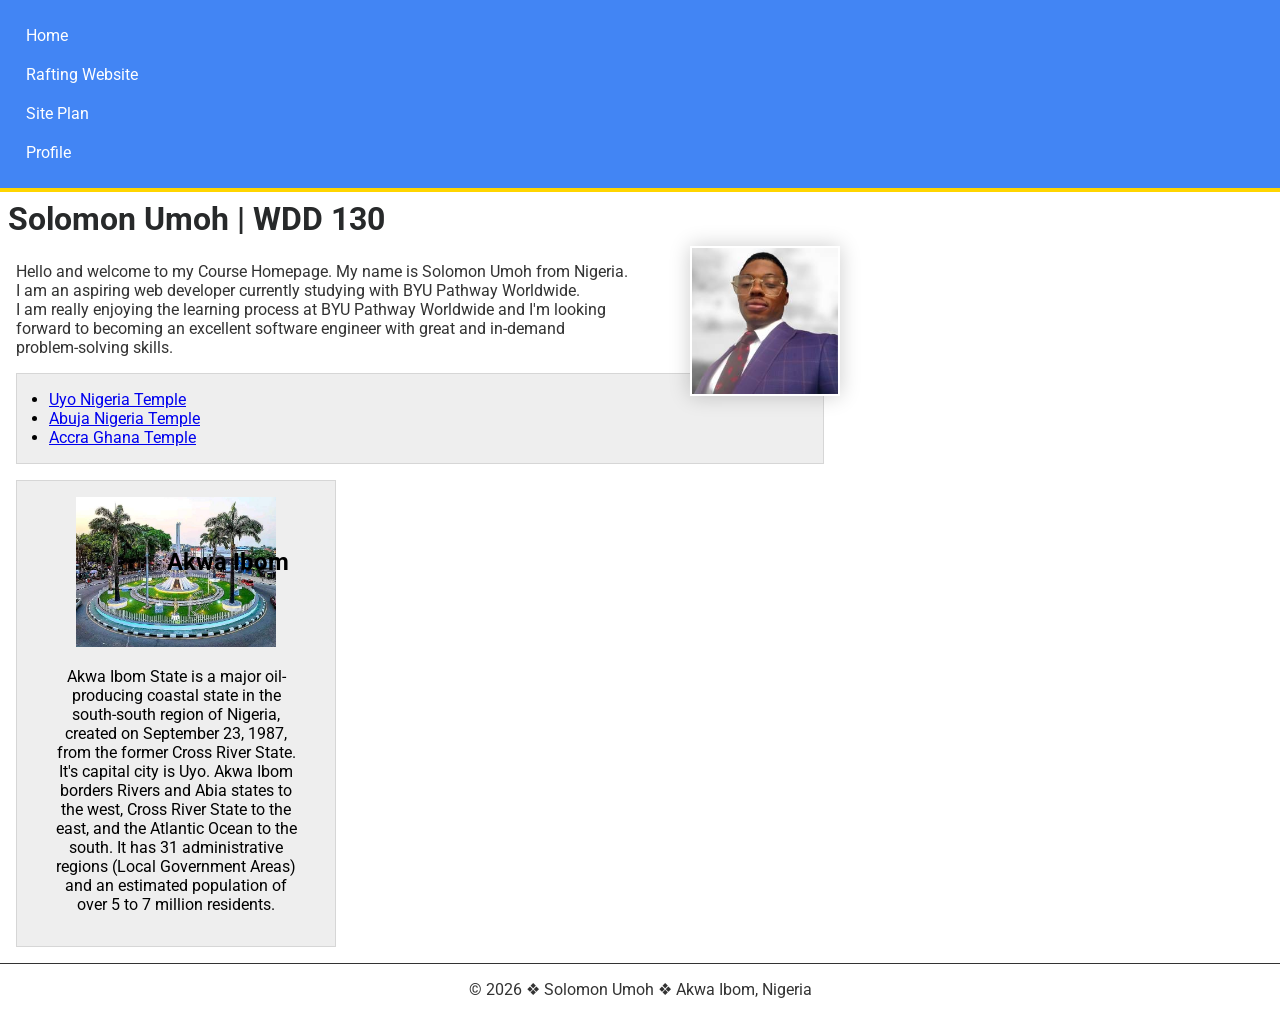
<file: index.html>
<!-- 23 September 2026 -->
<!DOCTYPE html>
<html lang="en-US">

<head>
    <meta charset="UTF-8">
    <meta name="viewport" content="width=device-width, initial-scale=1.0">
    <title>Solomon Umoh | WDD 130</title>
    <meta name="description"
      content="Homepage for Solomon Umoh's WDD 130 course. Learn about Solomon's background, interests, and his journey in Software development.">
    <meta name="author" content="Solomon Umoh">

    <link rel="stylesheet" href="styles/styles.css">

    <link rel="preconnect" href="https://fonts.googleapis.com">
    <link rel="preconnect" href="https://fonts.gstatic.com" crossorigin>
    <link
      href="https://fonts.googleapis.com/css2?family=Roboto:ital,wght@0,100..900;1,100..900&display=swap"
      rel="stylesheet">
</head>

<body>
    <header>
        <nav>
            <a href="#">Home</a>
            <a href="wwr/">Rafting Website</a>
            <a href="#">Site Plan</a>
            <a href="https://github.com/savvysolomon">Profile</a>

        </nav>
    </header>

    <main>
        <h1>Solomon Umoh | WDD 130</h1>
        <img src="images/profile.jpg" alt="Solomon Umoh's profile picture.">
        <p>Hello and welcome to my Course Homepage. My name is Solomon Umoh from Nigeria. <br>I
            am an aspiring web developer currently studying with BYU Pathway Worldwide. <br>
            I am really enjoying the learning process at BYU Pathway Worldwide and I'm looking<br>
            forward to becoming an excellent software engineer with great and in-demand<br>
            problem-solving skills. </p>

        <ul class="box indent">
            <li><a href="https://www.churchofjesuschrist.org/temples/details/uyo-nigeria-temple?lang=eng"
                  target="_blank">Uyo Nigeria Temple</a></li>
            <li><a href="https://www.churchofjesuschrist.org/temples/details/abuja-nigeria-temple?lang=eng"
                  target="_blank">Abuja Nigeria Temple</a></li>
            <li><a href="https://www.churchofjesuschrist.org/temples/details/accra-ghana-temple?lang=eng"
                  target="_blank">Accra Ghana Temple</a></li>

        </ul>


    </main>

    <aside class="box">
        <h2>Akwa Ibom</h2>
        <picture>
            <img src="images/akwa-ibom.jpg" alt="Akwa Ibom State">
        </picture>
        <p>Akwa Ibom State is a major oil-producing coastal state in the south-south region of
            Nigeria,
            created on September 23, 1987, from the former Cross River State. It's capital city is
            Uyo.
            Akwa Ibom borders Rivers and Abia states to the west, Cross River State to the east,
            and the Atlantic Ocean to the south. It has 31 administrative regions (Local Government
            Areas)
            and an estimated population of over 5 to 7 million residents.</p>

    </aside>
    <footer>
        <p>&copy; 2026 &#10070; Solomon Umoh &#10070; Akwa Ibom, Nigeria</p>
    </footer>


</body>

</html>
</file>
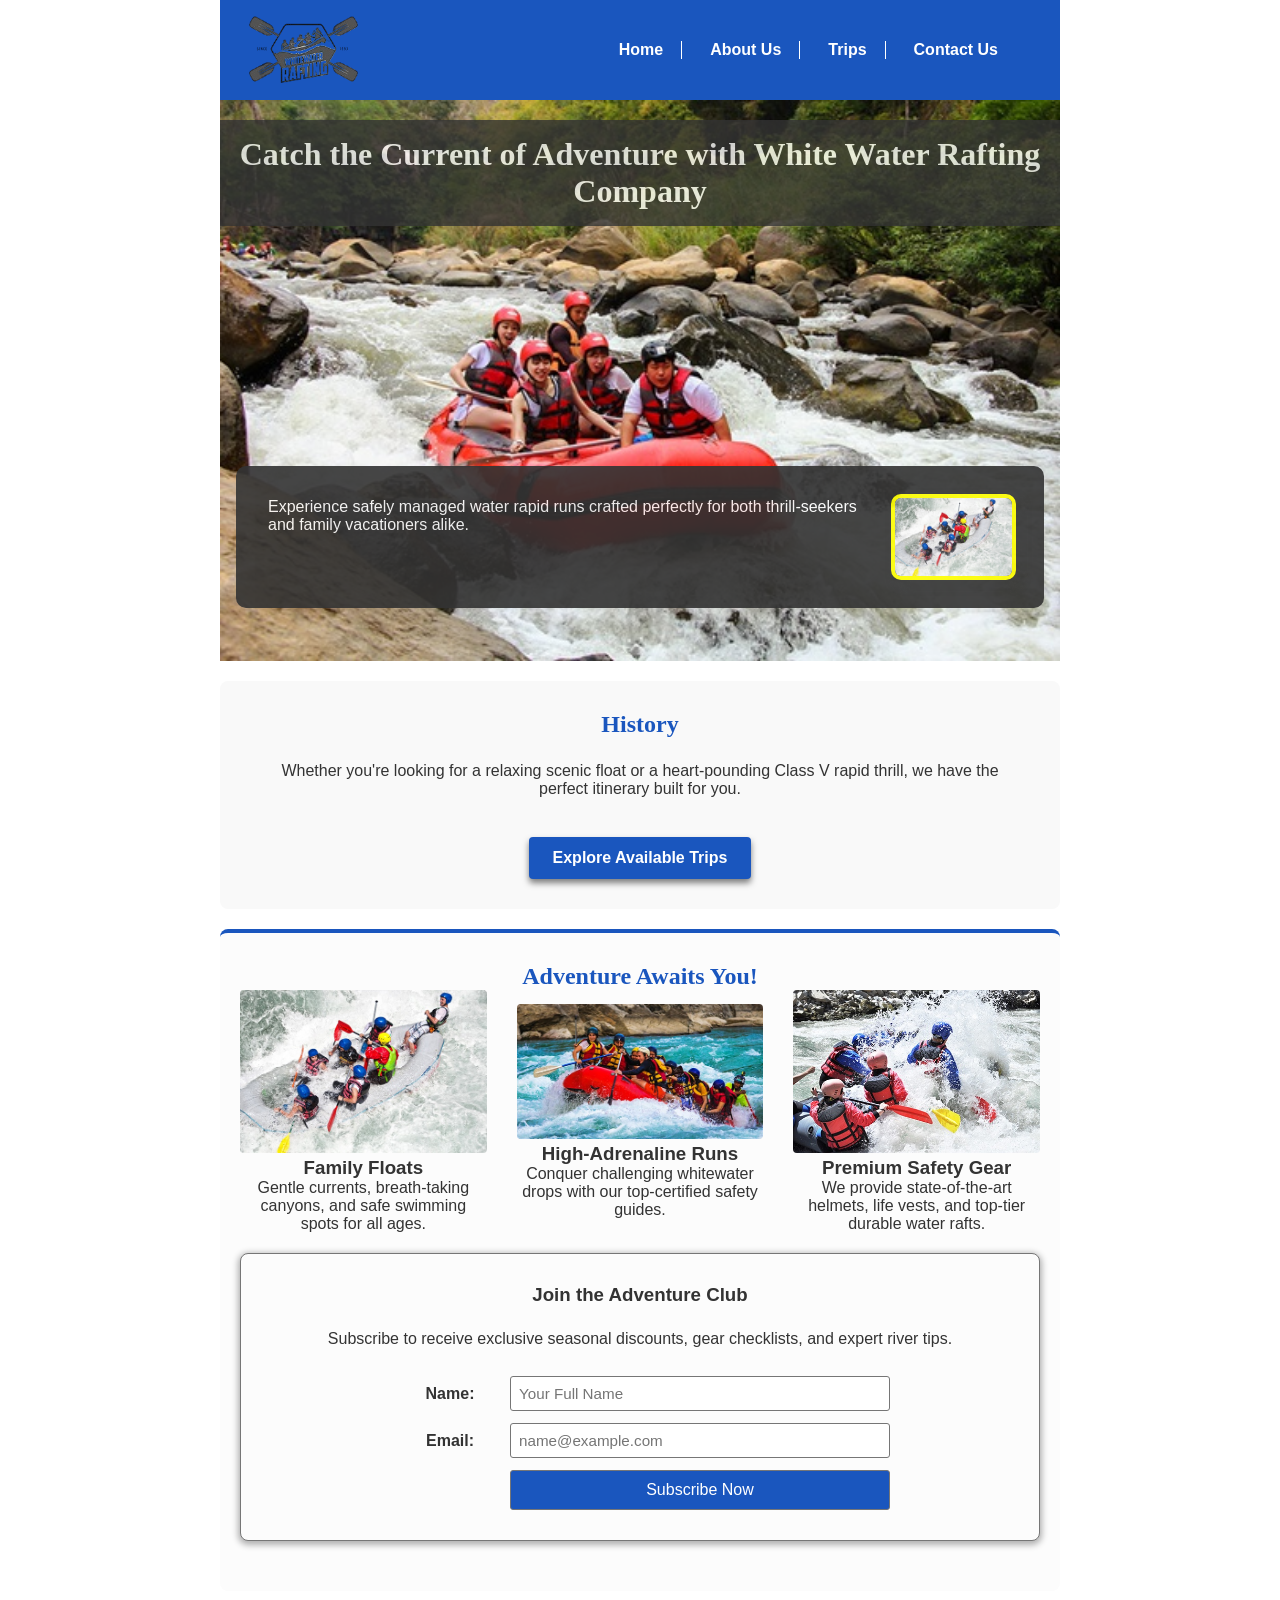
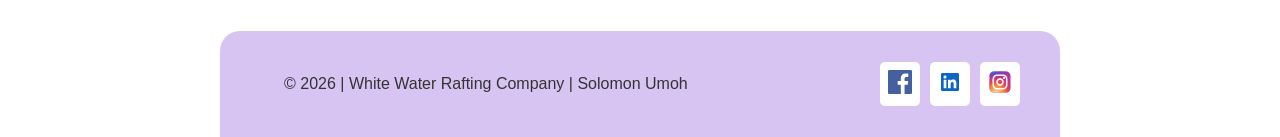
<file: wwr/index.html>
<!DOCTYPE html>
<html lang="en">
<head>
    <meta charset="UTF-8">
    <meta name="viewport" content="width=device-width, initial-scale=1.0">
    <meta name="description" content="Welcome to White Water Rafting Company! Explore our home page for thrill-seeking river adventures, guided trips, and family vacation packages.">
    <meta name="author" content="Solomon Umoh">
    <link rel="stylesheet" href="styles/rafting.css">
    <title>Home and About Us | White Water Rafting Company</title>
</head>

<body>
    <header>
        <div class="logo">
            <img src="images/z-wwr-crossedoars.png" alt="White Water Rafting Logo" title="White Water Rafting Logo">
        </div>
        <nav>
            <ul>
                <li><a href="index.html">Home</a></li>
                <li><a href="about.html">About Us</a></li>
                <li><a href="trips.html">Trips</a></li>
                <li><a href="contact.html">Contact Us</a></li>
            </ul>
        </nav>
    </header>

    <main>
        <!-- Hero Banner -->
        <div class="hero">
            <img src="images/rafting36_1024.jpg" alt="White water rafting crew paddling down roaring rapids">
            <h1>Catch the Current of Adventure with White Water Rafting Company</h1>
            
            <article>
                <img src="images/rafting42_600.jpg" alt="Smiling clients enjoying a trip run">
                <p>Experience safely managed water rapid runs crafted perfectly for both thrill-seekers and family vacationers alike.</p>
            </article>
        </div>

        <!-- History Section -->
        <section class="home-cta">
            <h2>History</h2>
            <p>Whether you're looking for a relaxing scenic float or a heart-pounding Class V rapid thrill, we have the perfect itinerary built for you.</p>
            <a href="trips.html" class="cta-button">Explore Available Trips</a>
        </section>

        <!-- Adventure Awaits You Section -->
        <section class="offerings-container">
            <h2>Adventure Awaits You!</h2>
            
            <!-- Site Purpose / Offerings -->
            <div class="history-grid"> 
                <div class="offering-card">
                    <img src="images/rafting42_600.jpg" alt="Smiling family on a calm river raft">
                    <h3>Family Floats</h3>
                    <p>Gentle currents, breath-taking canyons, and safe swimming spots for all ages.</p>
                </div>
                <div class="offering-card">
                    <img src="images/rafting18_600.jpg" alt="High action rapid splashing">
                    <h3>High-Adrenaline Runs</h3>
                    <p>Conquer challenging whitewater drops with our top-certified safety guides.</p>
                </div>
                <div class="offering-card">
                    <img src="images/rafting47_600.jpg" alt="Rafting gear neatly arranged">
                    <h3>Premium Safety Gear</h3>
                    <p>We provide state-of-the-art helmets, life vests, and top-tier durable water rafts.</p>
                </div>
            </div>

            <!-- Newsletter Sign-Up Form -->
            <div class="newsletter-section">
                <h3>Join the Adventure Club</h3>
                <p>Subscribe to receive exclusive seasonal discounts, gear checklists, and expert river tips.</p>
                <form action="#" method="post" class="contact-form">
                    <div class="form-row">
                        <label for="news-name">Name:</label>
                        <input type="text" id="news-name" name="newsName" required placeholder="Your Full Name">
                    </div>
                    <div class="form-row">
                        <label for="news-email">Email:</label>
                        <input type="email" id="news-email" name="newsEmail" required placeholder="name@example.com">
                    </div>
                    <button type="submit" class="submit-btn">Subscribe Now</button>
                </form>
            </div>
        </section>
    </main>

    <footer>
        <p>&copy; 2026 | White Water Rafting Company | Solomon Umoh</p>

        <nav class="socialmedia">
            <a href="https://facebook.com"><img src="images/facebook.svg" alt="Facebook Icon"></a>
            <a href="https://linkedin.com"><img src="images/linkedin.svg" alt="LinkedIn Icon"></a>
            <a href="https://instagram.com"><img src="images/instagram.svg" alt="Instagram Icon"></a>
        </nav>
    </footer>
</body>
</html>
</file>
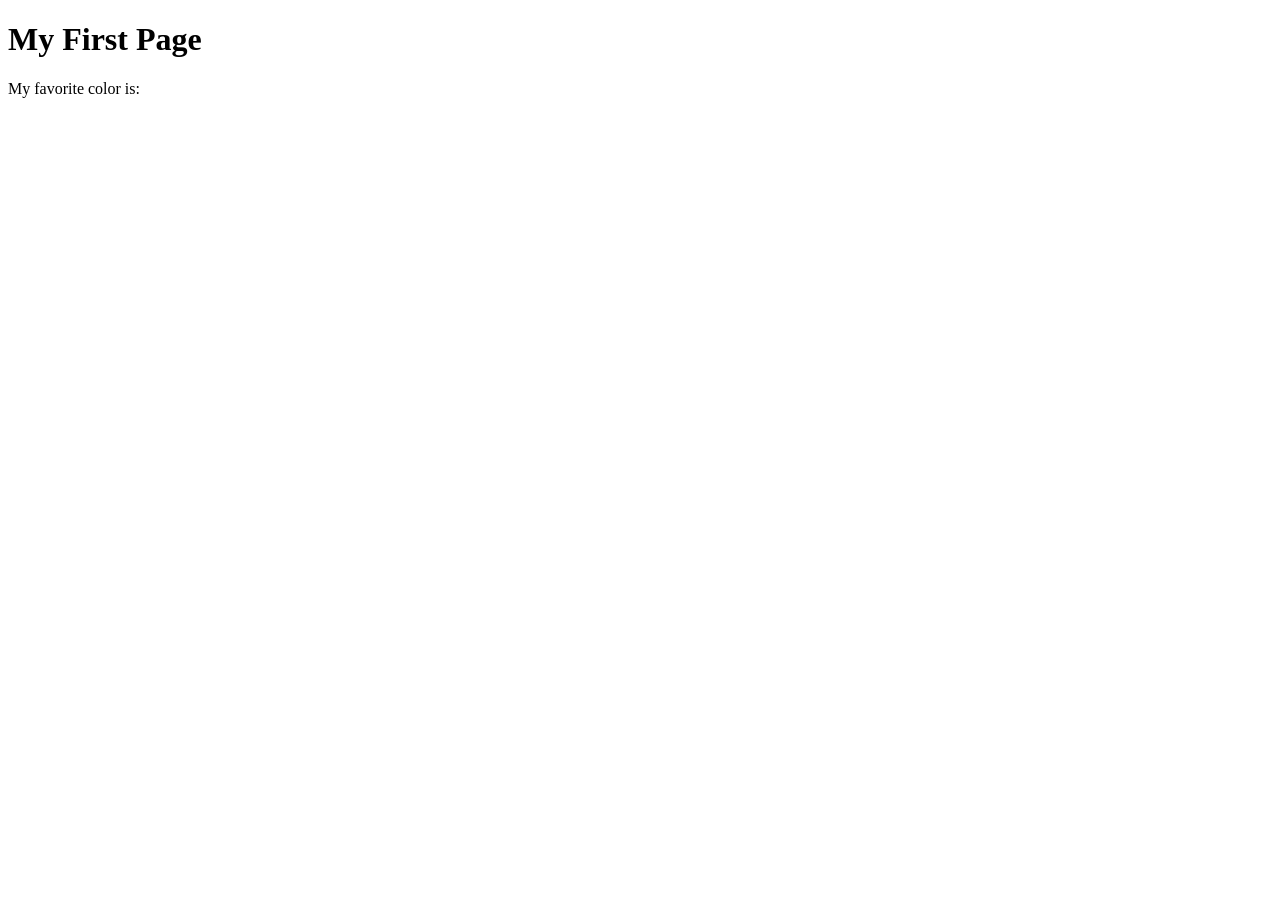
<file: week01/first-page.html>
<!DOCTYPE html>
<html lang="en">
<head>
    <meta charset="UTF-8">
    <meta name="viewport" content="width=device-width, initial-scale=1.0">
    <title>My First Page</title>
</head>
<body>
    <h1>My First Page</h1>
    <p>My favorite color is: </p>
</body>
</html>
</file>
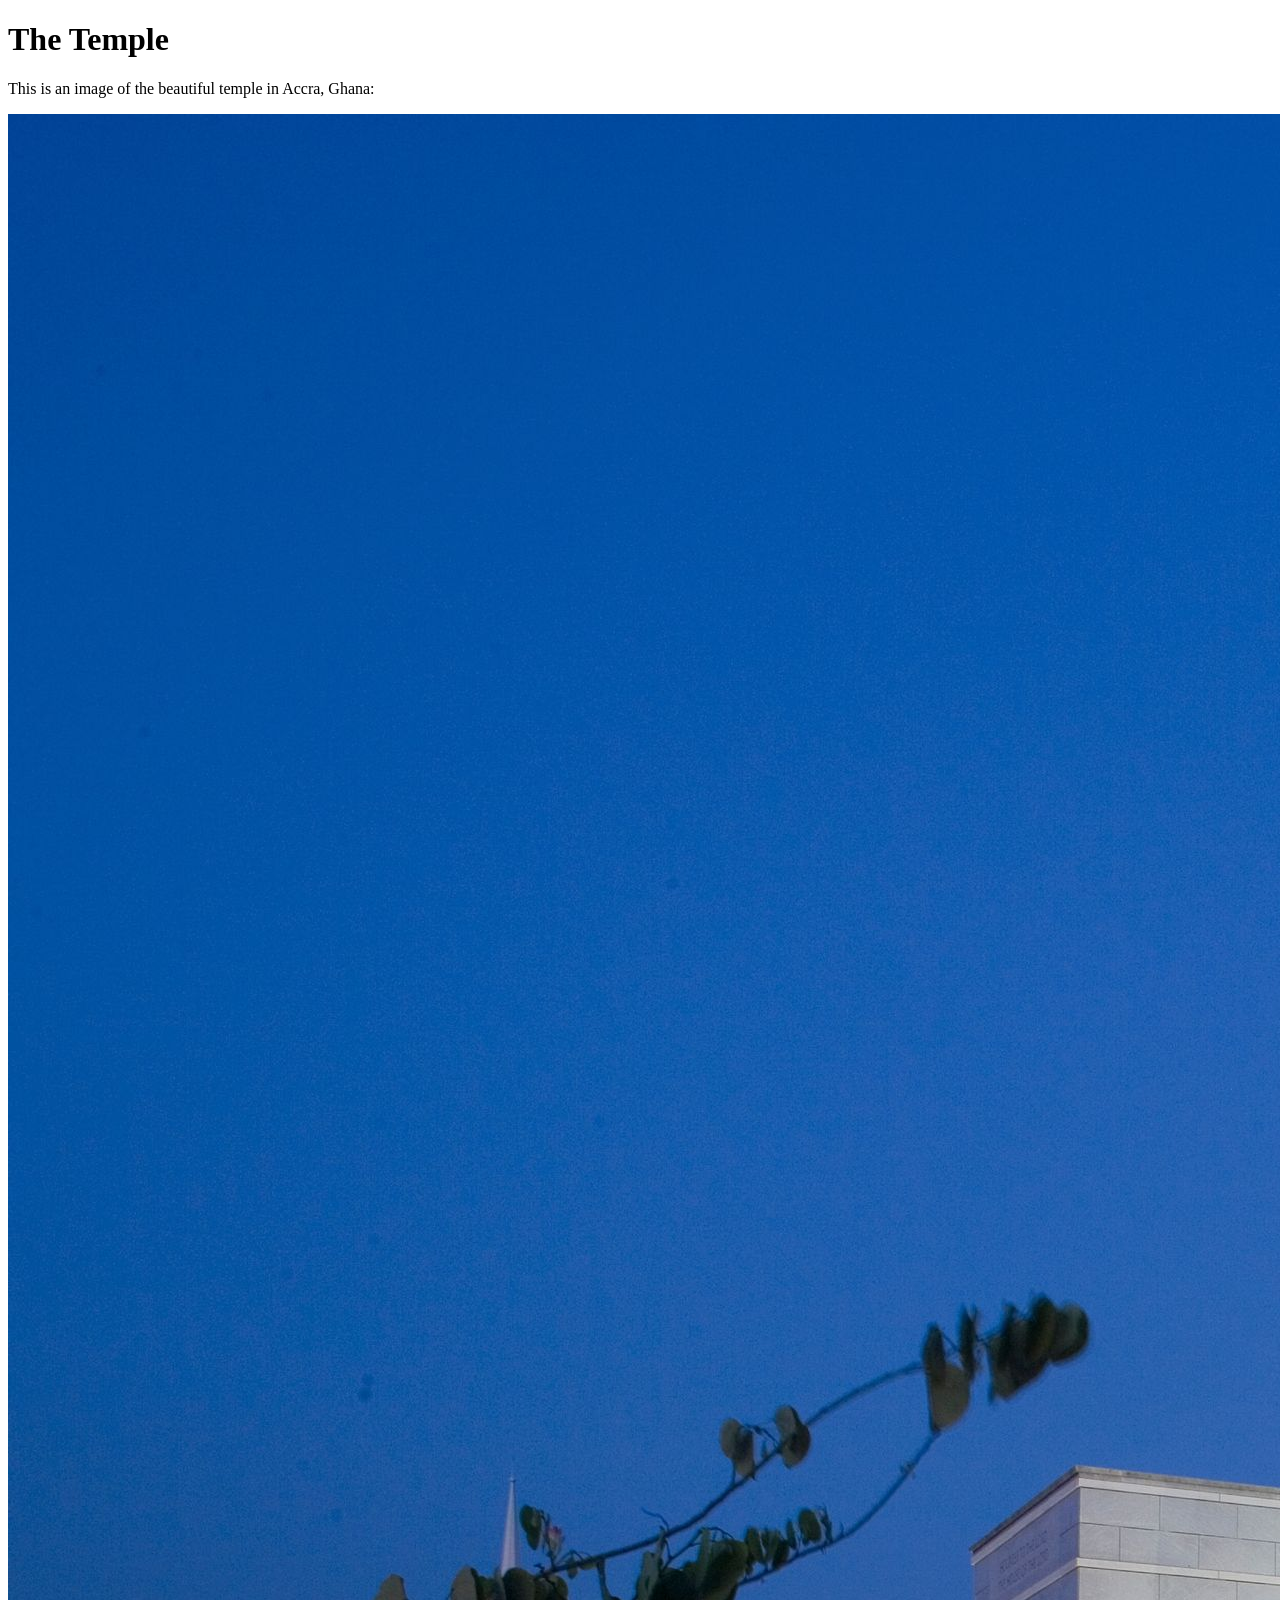
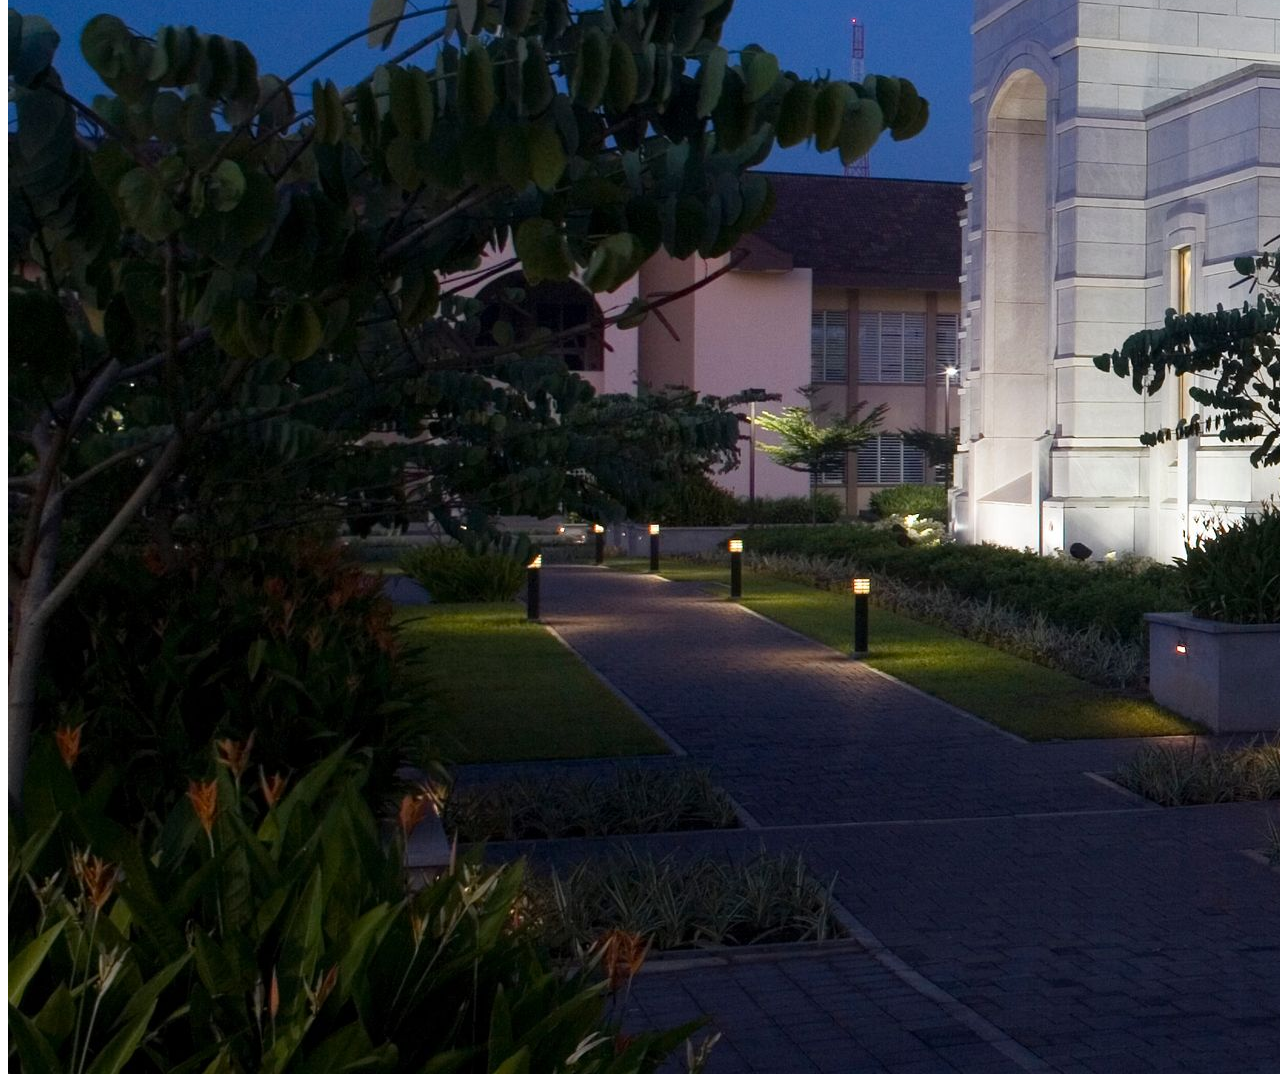
<file: week01/images.html>
<!DOCTYPE html>
<html lang="en">
<head>
    <meta charset="UTF-8">
    <meta name="viewport" content="width=device-width, initial-scale=1.0">
    <title>Temple Image</title>
</head>
<body>
    <h1>The Temple</h1>
    <p>This is an image of the beautiful temple in Accra, Ghana:</p>
    <img src="images/temple-large.jpeg" alt="The Accra Ghana Temple">
    
</body>
</html>
</file>
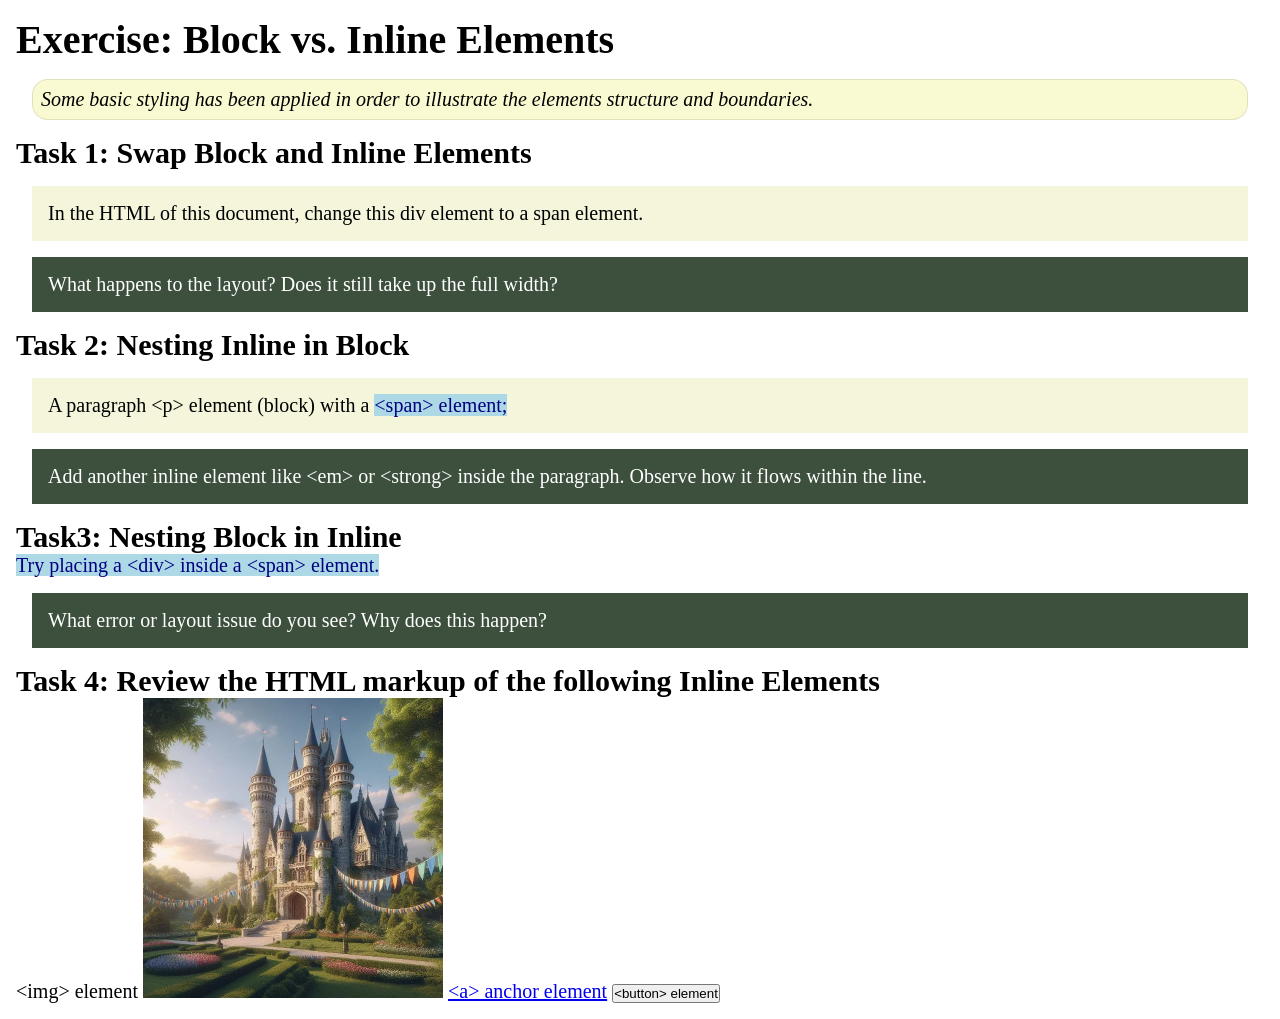
<file: week02/block-vs-inline.html>
<!DOCTYPE html>
<html lang="en">

<head>
    <meta charset="UTF-8">
    <meta name="viewport" content="width=device-width, initial-scale=1.0">
    <title>Exercise: Block vs. Inline Elements</title>
    <link rel="stylesheet" href="styles/block-vs-inline.css">
</head>

<body>
    <main>
        <h1>Exercise: Block vs. Inline Elements</h1>
        <p class="note">Some basic styling has been applied in order to illustrate the elements structure and
            boundaries.</p>

        <h2>Task 1: Swap Block and Inline Elements</h2>
        <div>In the HTML of this document, change this div element to a span element.</div>

        <p class="question">What happens to the layout? Does it still take up the full width?</p>

        <h2>Task 2: Nesting Inline in Block</h2>
        <p>A paragraph &lt;p&gt; element (block) with a <span>&lt;span&gt; element;</span></p>
        <p class="question">Add another inline element like &lt;em&gt; or &lt;strong&gt; inside the paragraph. Observe
            how it flows within the line.</p>

        <h2>Task3: Nesting Block in Inline</h2>
        <span>Try placing a &lt;div&gt; inside a &lt;span&gt; element.</span>
            <p class="question">What error or layout issue do you see? Why does this happen?</p>


            <h2>Task 4: Review the HTML markup of the following Inline Elements</h2>
        &lt;img&gt; element
        <img src="images/castle.webp" alt="placeholder image (images are inline)" width="300" height="300">
        <a href="https://churchofjesuschrist.org">&lt;a&gt; anchor element</a>
        <button type="button">&lt;button&gt; element</button>
    </main>
</body>

</html>
</file>
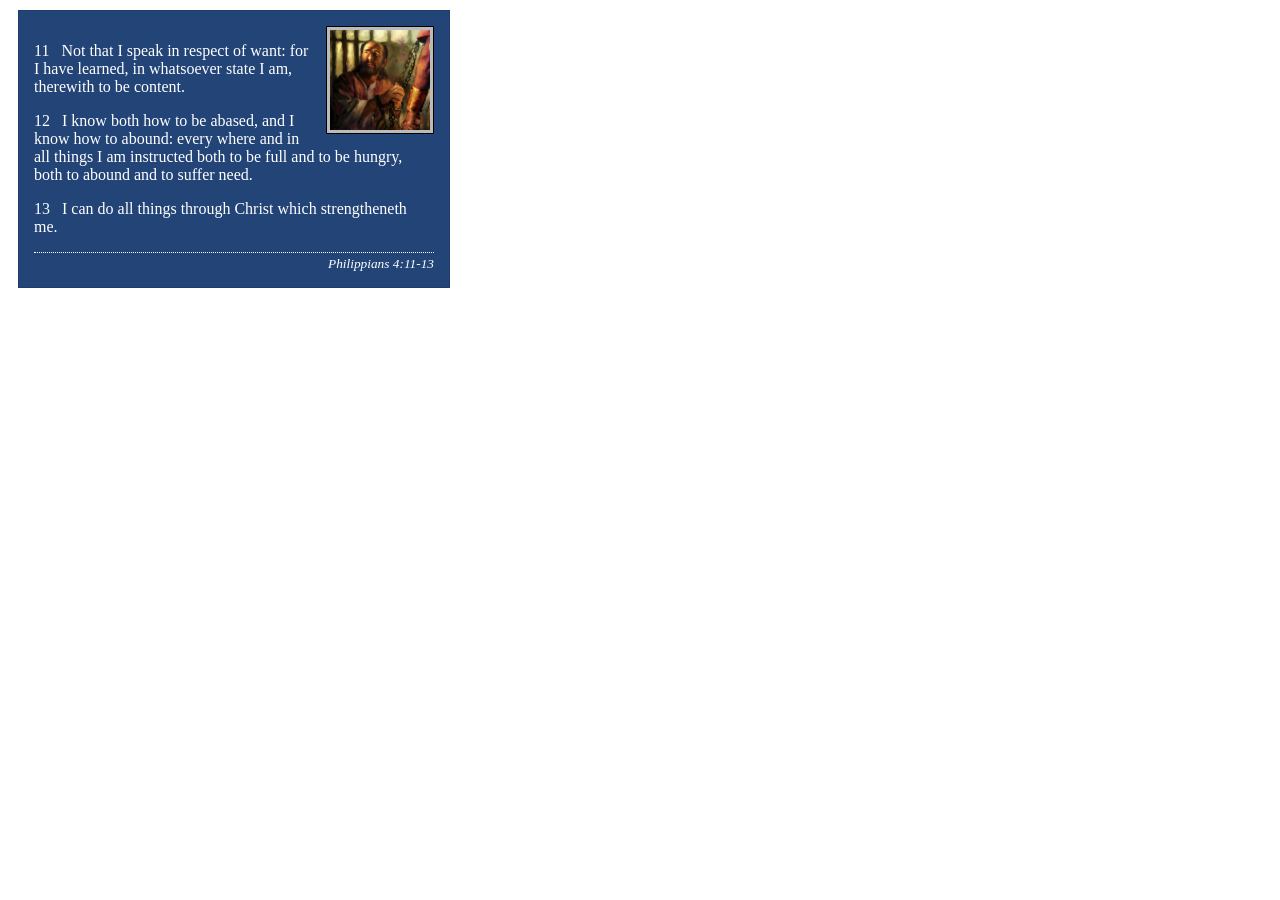
<file: week02/box-model-solution.html>
<!DOCTYPE html>
<html lang="en">
<head>
    <meta charset="UTF-8">
    <meta name="viewport" content="width=device-width, initial-scale=1.0">
    <title>Box Model Activity</title>
    <link rel="stylesheet" href="styles/box-model-solution.css">
</head>
<body>
    <main>
        <div class="callout">
            <img src="images/apostle-paul-imprisoned.webp" alt="Paul the Apostle - Imprisoned in Rome" width="200" height="200">
            <blockquote>
                <p>11 &nbsp; Not that I speak in respect of want: for I have learned, in whatsoever state I am, therewith to be content.</p>
                <p>12 &nbsp; I know both how to be abased, and I know how to abound: every where and in all things I am instructed both to be full and to be hungry, both to abound and to suffer need.</p>
                <p>13 &nbsp; I can do all things through Christ which strengtheneth me.</p>
            </blockquote>
            <cite>Philippians 4:11-13</cite>
        </div>
    </main>
</body>
</html>
</file>
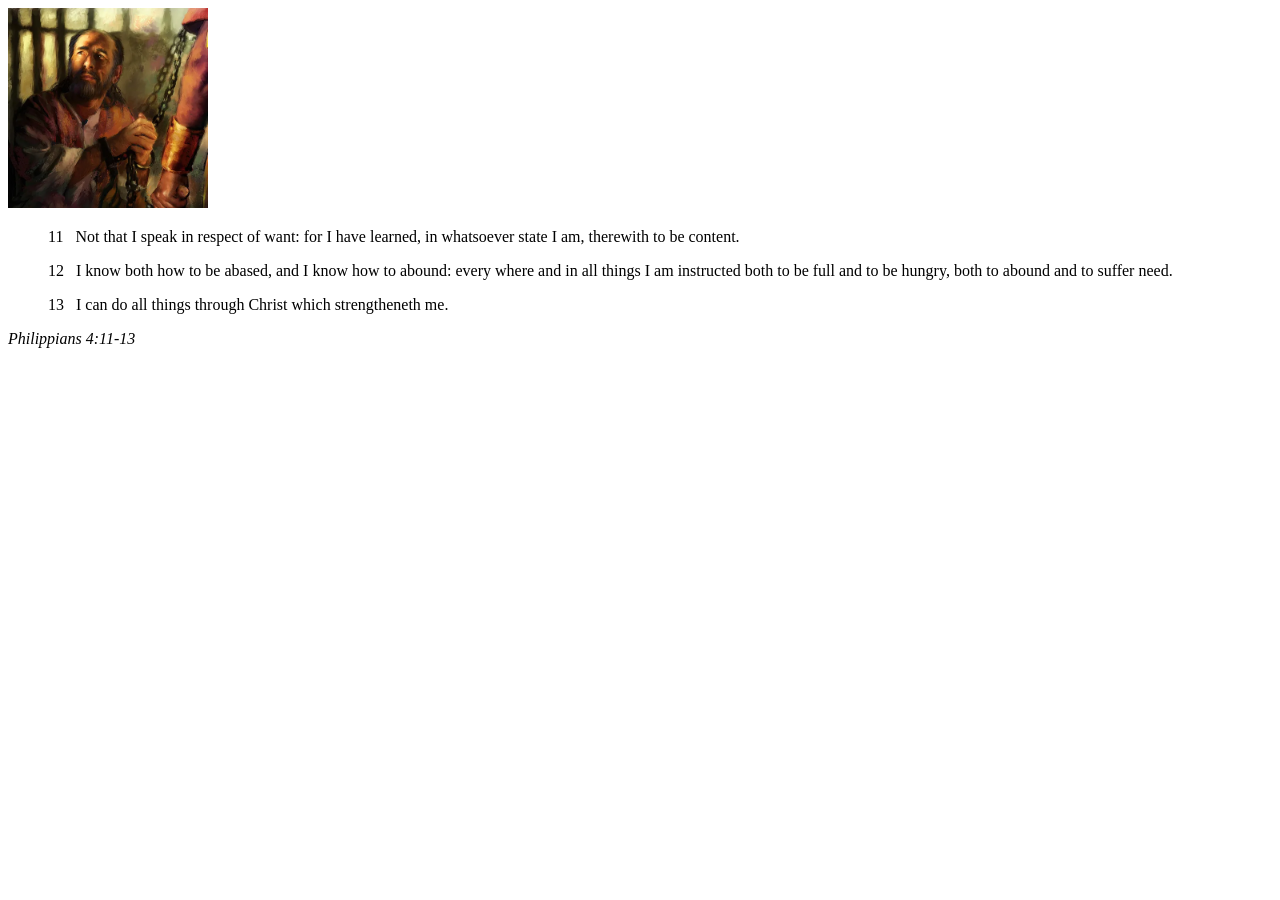
<file: week02/box-model.html>
<!DOCTYPE html>
<html lang="en">
<head>
    <meta charset="UTF-8">
    <meta name="viewport" content="width=device-width, initial-scale=1.0">
    <title>Box Model Activity</title>
</head>
<body>
    <main>
        <div class="callout">
            <img src="images/apostle-paul-imprisoned.webp" alt="Paul the Apostle - Imprisoned in Rome" width="200" height="200">
            <blockquote>
                <p>11 &nbsp; Not that I speak in respect of want: for I have learned, in whatsoever state I am, therewith to be content.</p>
                <p>12 &nbsp; I know both how to be abased, and I know how to abound: every where and in all things I am instructed both to be full and to be hungry, both to abound and to suffer need.</p>
                <p>13 &nbsp; I can do all things through Christ which strengtheneth me.</p>
            </blockquote>
            <cite>Philippians 4:11-13</cite>
        </div>
    </main>
</body>
</html>
</file>
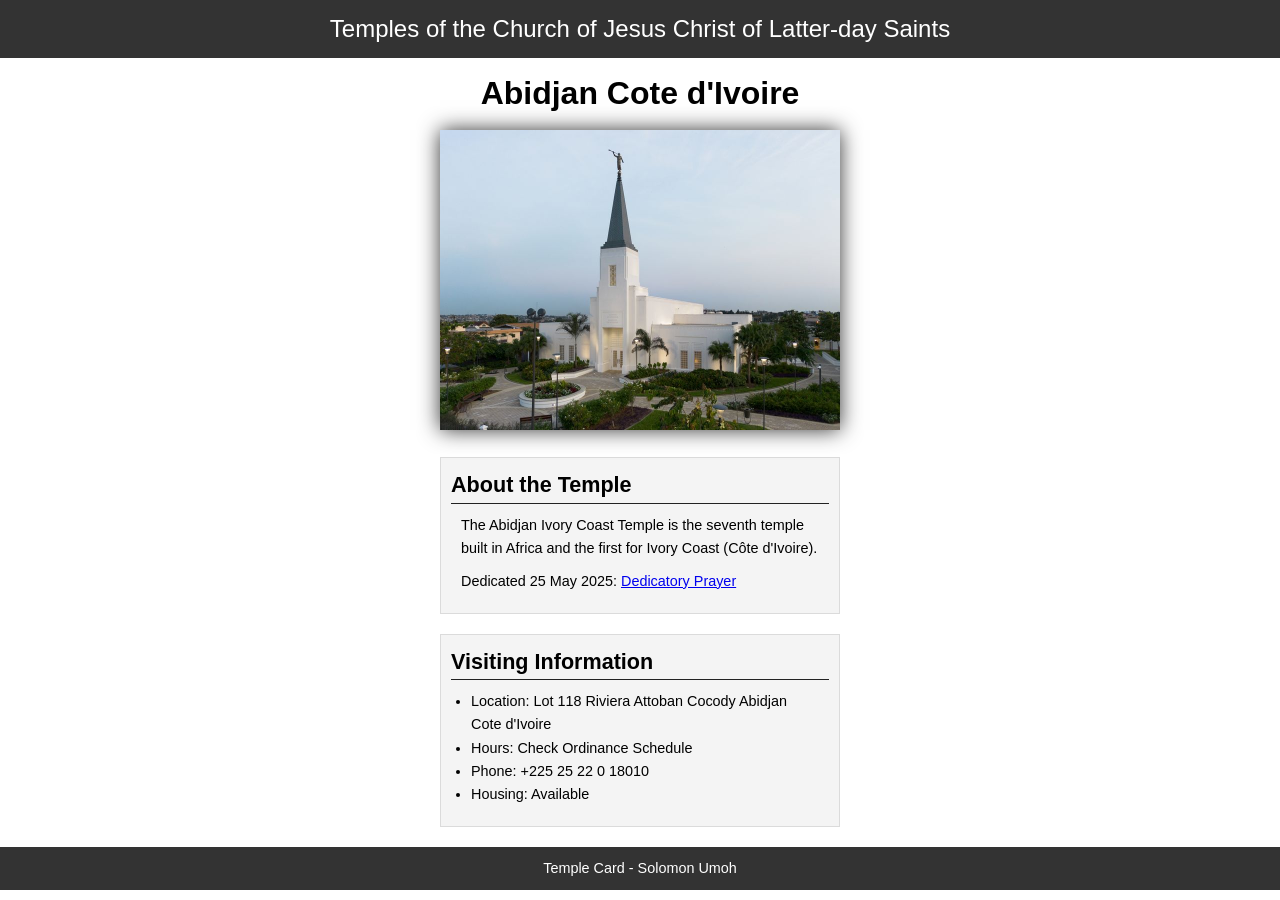
<file: week02/temple.html>
<!DOCTYPE html>
<html lang="en">

<head>
    <meta charset="UTF-8">
    <meta name="viewport" content="width=device-width, initial-scale=1.0">
    <title>Temple Card - Abidjan Cote d'Ivoire</title>
    <link rel="stylesheet" href="styles/temple.css">
</head>

<body>
    <header>
        <p>Temples of the Church of Jesus Christ of Latter-day Saints</p>
    </header>
    <main>
        <h1>Abidjan Cote d'Ivoire</h1>
        <picture>
            <img src="images/abidjan-ivory-coast.jpeg" alt="Abidjan Cote d'Ivoire Temple">
        </picture>
        <section>
            <h2>About the Temple</h2>
            <p>The Abidjan Ivory Coast Temple is the seventh temple built in Africa and the first for Ivory Coast (Côte
                d'Ivoire).</p>
            <p>Dedicated 25 May 2025: <a
                    href="https://www.churchofjesuschrist.org/temples/dedicatory-prayer/abidjan-ivory-coast-temple/2025-05-25?lang=eng"
                    target="_blank" rel="noopener noreferrer">Dedicatory Prayer</a></p>
        </section>
        <section>
            <h2>Visiting Information</h2>
            <ul>
                <li>Location: Lot 118 Riviera Attoban Cocody Abidjan Cote d'Ivoire</li>
                <li>Hours: Check Ordinance Schedule</li>
                <li>Phone: +225 25 22 0 18010</li>
                <li>Housing: Available</li>
            </ul>
        </section>
    </main>
    <footer>
        <p>Temple Card - Solomon Umoh</p>
    </footer>
</body>

</html>
</file>
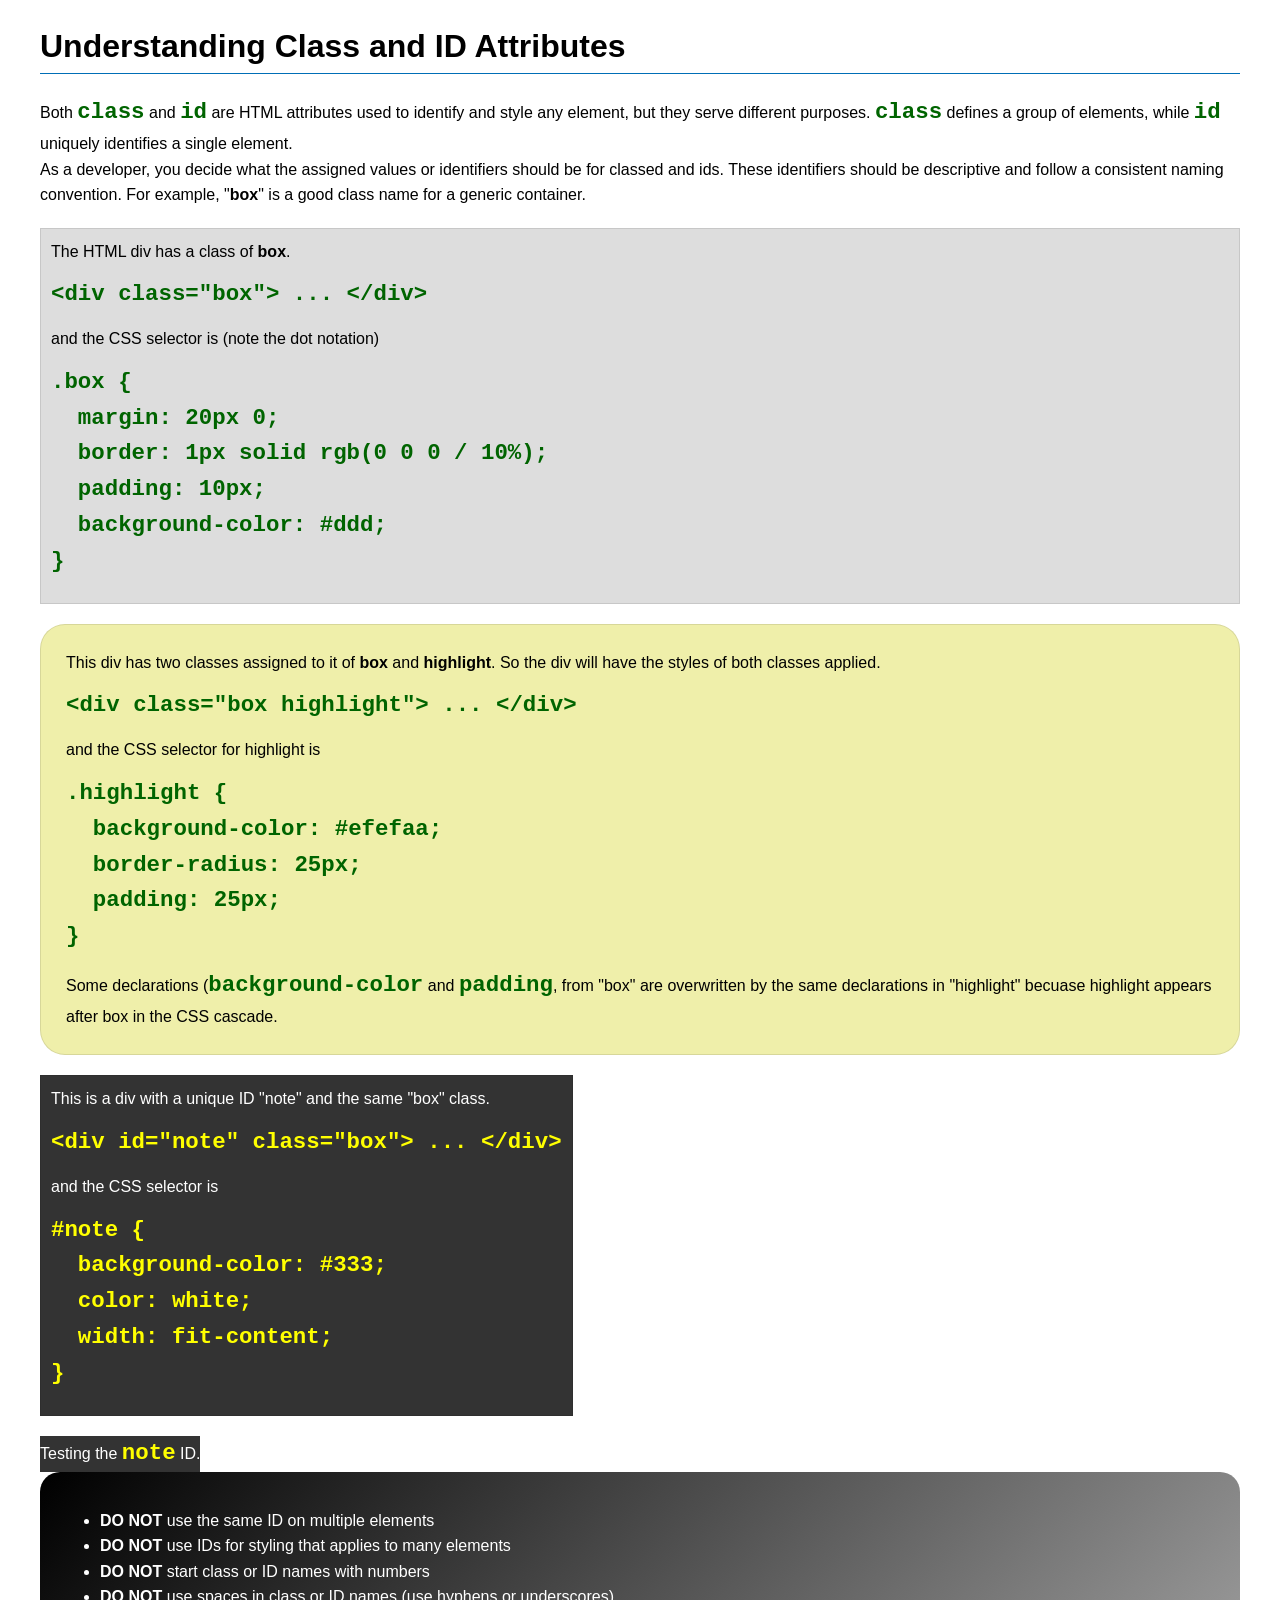
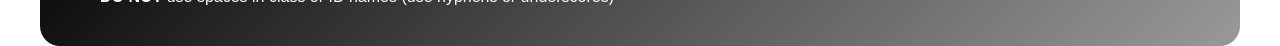
<file: week03/class-and-id.html>
<!DOCTYPE html>
<html lang="en">

<head>
    <meta charset="UTF-8">
    <meta name="viewport" content="width=device-width, initial-scale=1.0">
    <title>Class vs ID Attributes</title>
    <link rel="stylesheet" href="styles/class-and-id.css">
</head>

<body>
    <h1>Understanding Class and ID Attributes</h1>
    <p>Both <code>class</code> and <code>id</code> are HTML attributes used to identify and style any element, but they
        serve different purposes. <code>class</code> defines a group of elements, while <code>id</code> uniquely
        identifies a single element.</p>
    <p>As a developer, you decide what the assigned values or identifiers should be for classed and ids. These
        identifiers should be
        descriptive and follow a consistent naming convention. For example, "<strong>box</strong>" is a good class name
        for a generic container.</p>
    <div class="box">
        <p>The HTML div has a class of <strong>box</strong>.</p>
        <pre><code class="html">&lt;div class="box"&gt; ... &lt;/div&gt;</code></pre>
        and the CSS selector is (note the dot notation)
        <pre><code class="css">.box {
  margin: 20px 0;
  border: 1px solid rgb(0 0 0 / 10%);
  padding: 10px;
  background-color: #ddd; 
}</code></pre>
    </div>

    <div class="box highlight">
        <p>This div has two classes assigned to it of <strong>box</strong> and <strong>highlight</strong>. So the div
            will have the styles of both classes applied.</p>
        <pre><code class="html">&lt;div class="box highlight"&gt; ... &lt;/div&gt;</code></pre>
        and the CSS selector for highlight is
        <pre><code class="css">.highlight {
  background-color: #efefaa;
  border-radius: 25px;
  padding: 25px;
}</code></pre>
<p>Some declarations (<code>background-color</code> and <code>padding</code>, from "box" are overwritten by the same declarations in "highlight" becuase highlight appears after box in the CSS cascade.</p>
    </div>

    <div id="note" class="box">
        <p>This is a div with a unique ID "note" and the same "box" class.</p>
        <pre><code class="html">&lt;div id="note" class="box"&gt; ... &lt;/div&gt;</code></pre>
        and the CSS selector is
        <pre><code class="css">#note {
  background-color: #333;
  color: white;
  width: fit-content;
}</code></pre>
    </div>

    <div id="note">
        <p>Testing the <code>note</code> ID.</p>
    </div>

    <section id="best-practice">
        <ul>
            <li><strong>DO NOT</strong> use the same ID on multiple elements</li>
            <li><strong>DO NOT</strong> use IDs for styling that applies to many elements</li>
            <li><strong>DO NOT</strong> start class or ID names with numbers</li>
            <li><strong>DO NOT</strong> use spaces in class or ID names (use hyphens or underscores)</li>
        </ul>
    </section>




</body>

</html>
</file>
<file: styles/styles.css>
* {
    margin: 0;
    padding: 0;
    box-sizing: border-box;
}

body {
    font-size: 16px;
    font-family: Roboto, Arial, sans-serif;
    background-color: #fff;
    color: #333;
}

nav {
    background-color: #4285F4;
    padding: 16px;
    border-bottom: 4px solid rgb(255, 213, 0);

}

nav a {
    display: block;
    color: #fff;
    text-decoration: none;
    padding: 10px;
}

nav a:hover {
    color: rgb(255, 213, 0);
    cursor: pointer;
}

main {
    max-width: 840px;
}

h1 {
    color: #4285F4;
    padding: .5rem;
    color: rgb(39, 41, 42);
}

main img {
    width: 150px;
    height: auto;
    border: 2px solid rgb(255, 255, 255);
    box-shadow: 0px 0px 20px rgb(0 0 0 / 20%);
    margin: 0 0 1rem 1rem;

    float: right;
}

p {
    margin: 1rem;
}

aside {
    width: 320px;
    margin: 16px;
    position: relative;
    border: 1px solid rgb(0 0 0 / 10%);
    padding: 16px;
    background-color: #eee;
    color: #333;
    text-align: center;
}

aside h2 {
    position: absolute;
    top: 67px;
    left: 150px;
}

aside img {
    width: 200px;
    height: auto;
}

footer {
    margin-top: 15px;
    border-top: 1px solid #333;
    text-align: center;
}

/* Class selector */
.box {
    margin: 1rem;
    border: 1px solid rgb(0, 0, 0, .1);
    padding: 1rem;
    background-color: #eee;
    color: #000;
}

.indent {
    padding-left: 2rem;
}
</file>
<file: wwr/styles/rafting.css>
:root {
    --primary-color: #1A56BE;
    --secondary-color: #FFFF00;
    --accent1-color: #333333;
    --accent2-color: #FFFFFF;
    --footer-bg-color: #D7C4F2;
    --bg-light-gray: #F9F9F9;
    --bg-off-white: #FCFCFC;
    --heading-font: "Georgia", "Times New Roman", serif;
    --body-font: Arial, Helvetica, san-serif;
}

* {
    margin: 0;
    padding: 0;
    box-sizing: border-box;
}

body {
    font-family: var(--body-font);
    color: var(--accent1-color);
}

header,
main,
footer {
    width: 840px;
    margin: 0 auto;
}

header {
    background-color: var(--primary-color);
    color: var(--accent2-color);
    display: grid;
    grid-template-columns: auto auto;
    justify-content: space-between;
    align-items: center;
    padding: 10px 20px;
}

header nav ul {
    list-style: none;
    margin: 0;
    padding: 0;
    display: flex;
    flex-direction: row;
    gap: 20px;
    color: var(--accent2-color);
}

header nav ul li {
    border-right: 1px solid var(--accent2-color);
    padding-right: 10px;
}

header nav li:last-child {
    border-right: none;
}

header nav a {
    text-decoration: none;
    color: var(--accent2-color);
    font-weight: bold;
    padding: 4px 8px;
    border-radius: 4px;
    transition: background-color 0.2s ease, color 0.2s ease;
}

header nav a:hover {
    color: var(--secondary-color);
    background-color: #0b2b66;
}

h1,
h2 {
    font-family: var(--heading-font);
    color: var(--primary-color);
}

nav,
p,
section,
article {
    margin: 16px;
    padding: 8px;
}

.logo img{
    display: block;
    height: 80px;
    width: auto;
}

.hero {
    position: relative;
}

.hero img {
    display: block;
    width: 100%;
    height: auto;
}

.hero article {
    position: absolute;
    top: 350px;
    background-color: var(--accent1-color);
    color: var(--accent2-color);
    opacity: 0.9;
    border-radius: 10px;
}

.hero h1 {
    position: absolute;
    top: 20px;
    width: 100%;
    padding: 16px;
    text-align: center;
    opacity: 0.8;
    background-color: var(--accent1-color);
    color: var(--accent2-color);
}

.hero article img {
    float: right;
    width: 125px;
    border: 4px solid var(--secondary-color);
    margin: 20px;
    box-shadow: 5px 5px 10px var(--accent1-color);
    position: relative;
    z-index: 999;
    border-radius: 10px;
}

.history-section {
    text-align: center;
    padding: 40px 20px;
    background-color: var(--bg-light-gray);
    border-radius: 10px;
}

.history-section h2 {
    padding-bottom: 20px;
}

.history-grid {
    display: grid;
    grid-template-columns: 1fr 1fr 1fr;
    gap: 30px;
    align-items: center;
    margin: 0 auto;
}

.history-grid img {
    width: 100%;
    height: auto;
    border-radius: 4px;
}

.history-grid p {
    margin: 0;
    padding: 0;
}

.adventure-section {
    text-align: center;
    padding: 40px 20px;
    background-color: var(--bg-off-white);
}

.adventure-section h2 {
    margin-bottom: 30px;
    font-size: 2rem;
}

.adventure-grid {
    display: grid;
    grid-template-columns: repeat(5, 1fr);
    gap: 20px;
    margin: 0 auto;
}

.adventure-grid figure {
    display: flex;
    flex-direction: column;
    align-items: center;
    margin: 0;
    padding: 0;
}

.adventure-grid img {
    width: 100%;
    height: auto;
    aspect-ratio: 1 / 1;
    object-fit: cover;
    border-radius: 4px;
}

.adventure-grid figcaption {
    margin-top: 10px;
    font-size: 1rem;
    font-weight: 500;
    color: var(--accent1-color);
}

footer {
    display: grid;
    grid-template-columns: 1fr auto;
    align-items: center;
    background-color: var(--footer-bg-color);
    padding: 20px 40px;
    margin-top: 40px;
    border-top-left-radius: 20px;
    border-top-right-radius: 20px;
}

.socialmedia {
    display: flex;
    gap: 10px;
    margin: 0;
    padding: 0;
}

.socialmedia a {
    display: block;
    border: none;
    background-color: var(--accent2-color);
    padding: 8px;
    border-radius: 5px;
}

.socialmedia a:hover {
    box-shadow: 5px 5px 2px #333;
    opacity: .5;
}

.socialmedia img {
    width: 24px;
    height: 24px;
}

.contact-main {
    display: flex;
    flex-direction: column;
    gap: 20px;
    padding: 0 16px;
}

.company-heading {
    text-align: center;
    margin: 20px 0 10px 0;
    padding: 0;
}

.company-heading h1 {
    font-size: 2rem;
    margin-bottom: 10px;
}

.company-heading p {
    margin: 0;
    padding: 0;
    line-height: 1.5;
    font-size: 1.1rem;
}

.map-form-container {
    display: grid;
    grid-template-columns: 1fr 1fr;
    gap: 30px;
    margin: 0;
    padding: 0;
    align-items: start;
}

.map-box {
    margin: 0;
    padding: 0;
}

.map-box iframe {
    width: 100%;
    height: 380px;
    border: none;
    display: block;
}

.contact-form {
    display: flex;
    flex-direction: column;
    gap: 12px;
}

.form-row {
    display: grid;
    grid-template-columns: 120px 1fr;
    align-items: center;
}

.form-row label {
    font-weight: bold;
    color: var(--accent1-color);
}

.form-row input,
.form-row textarea {
    padding: 8px;
    border: 1px solid #767676;
    border-radius: 3px;
    font-family: var(--body-font);
    font-size: 0.95rem;
    width: 100%;
}

.form-row textarea {
    resize: vertical;
}

.form-radio-group {
    border: none;
    padding: 0;
    margin: 0;
    display: grid;
    grid-template-columns: 120px 1fr;
}

.form-radio-group legend {
    font-weight: bold;
    color: var(--accent1-color);
    grid-column: 1;
}

.radio-options-wrapper {
    grid-column: 2;
    display: flex;
    flex-direction: column;
    gap: 6px;
}

.radio-option {
    display: flex;
    align-items: center;
    gap: 8px;
}

.radio-option input[type="radio"] {
    width: 16px;
    height: 16px;
    cursor: pointer;
}

.radio-option label {
    font-weight: normal;
    cursor: pointer;
}

.form-checkbox {
    display: flex;
    align-items: center;
    gap: 8px;
    padding-left: 120px;
    margin: 4px 0;
}

.form-checkbox input[type="checkbox"] {
    width: 16px;
    height: 16px;
    cursor: pointer;
}

.form-checkbox label {
    font-size: 0.95rem;
    cursor: pointer;
}

.submit-btn {
    margin-left: 120px;
    padding: 10px 20px;
    background-color: var(--primary-color);
    color: var(--accent2-color);
    border: 1px solid #767676;
    border-radius: 3px;
    cursor: pointer;
    font-family: var(--body-font);
    font-size: 1rem;
    font-weight: 500;
    transition: all 0.2s ease-in-out;
}

.submit-btn:hover {
    background-color: #b8b7b7;
    border-color: #333333;
}

.team-section {
    border: 1px solid #767676;
    background-color: var(--accent2-color);
    padding: 24px;
    text-align: center;
    margin: 20px 0;
    border-radius: 10px;
}

.team-section h2 {
    margin-top: 0;
    margin-bottom: 25px;
    font-size: 1.6rem;
    
}

.team-grid {
    display: grid;
    grid-template-columns: repeat(3, 1fr);
    gap: 20px;
    margin: 0;
    padding: 0;
    
}

.profile-card {
    margin: 0;
    padding: 8px;
    display: flex;
    flex-direction: column;
    align-items: center;
}

.profile-card img {
    width: 130px;
    height: 130px;
    background-color: #dcdcdc;
    object-fit: cover;
    margin-bottom: 12px;
    border-radius: 4px;
    box-shadow: 2px 2px 5px rgba(0, 0, 0, 0.1);
}

.profile-card figcaption {
    font-size: 0.95rem;
    line-height: 1.4;
    color: var(--accent1-color);
}


/* Home Page Styles */
.home-cta {
    text-align: center;
    padding: 30px 20px;
    background-color: var(--bg-light-gray);
    margin: 20px 0;
    border-radius: 8px;
}

.cta-button {
    display: inline-block;
    margin-top: 15px;
    padding: 12px 24px;
    background-color: var(--primary-color);
    color: var(--accent2-color);
    text-decoration: none;
    font-weight: bold;
    border-radius: 4px;
    transition: background-color 0.2s ease;
    box-shadow: 0 4px 6px rgba(0, 0, 0, 0.5);
}

.cta-button:hover {
    background-color: #0b2b66;
    color: var(--secondary-color);
}

.offerings-container {
    text-align: center;
    padding: 30px 20px;
    background-color: var(--bg-off-white);
    margin: 20px 0;
    border-radius: 8px;
    border-top: 4px solid var(--primary-color);
}

.newsletter-section {
    padding: 30px;
    background-color: var(--bg-off-white);
    border: 1px solid #767676;
    border-radius: 8px;
    margin: 20px auto;
    text-align: center;
    box-shadow: 0 2px 6px 2px rgba(0, 0, 0, 0.3);
}

.newsletter-section h2 {
    margin-bottom: 10px;
}

.newsletter-section .contact-form {
    max-width: 500px;
    margin: 20px auto 0 auto;
}



/* Trips Page Styles */
.trips-grid-section {
    margin: 25px 0;
}

.trip-card {
    background-color: var(--bg-light-gray);
    border: 1px solid #e0e0e0;
    border-radius: 6px;
    overflow: hidden;
    display: flex;
    flex-direction: column;
    height: 100%;
}


.trip-card:hover {
    background-color: var(--primary-color);
    color: var(--accent2-color);
}

.trip-card img {
    border-radius: 6px 6px 0 0;
}

.trip-card h3 {
    font-family: var(--heading-font);
    color: var(--primary-color);
    margin: 10px 16px 5px 16px;
}

.trip-card:hover h3 {
    color: var(--secondary-color);
}


.trip-card p {
    font-size: 0.9rem;
    line-height: 1.4;
    margin: 0 16px 16px 16px;
    padding: 0;
}

.table-section {
    margin: 40px 0;
}

.table-section h2 {
    margin-bottom: 15px;
    text-align: center;
}

.trips-table {
    width: 100%;
    border-collapse: collapse;
    font-family: var(--body-font);
    font-size: 0.95rem;
    box-shadow: 0 2px 5px rgba(0,0,0,0.05);
}

.trips-table th, 
.trips-table td {
    padding: 12px 15px;
    text-align: left;
    border: 1px solid #767676;
}

.trips-table th {
    background-color: var(--primary-color);
    color: var(--accent2-color);
    font-weight: bold;
}

.trips-table tr:nth-child(even) {
    background-color: var(--bg-light-gray);
}

.trips-table tr:hover {
    background-color: #f1f1f1;
}

.trips-contact-cta {
    text-align: center;
    background-color: var(--footer-bg-color);
    padding: 30px;
    border-radius: 8px;
    margin: 30px 0;
}

.trips-contact-cta h3 {
    font-family: var(--heading-font);
    color: var(--primary-color);
    margin-bottom: 10px;
}
</file>
<file: week02/styles/block-vs-inline.css>
* {
    margin: 0;
    padding: 0;
}

body {
    font-size: 20px;
    margin: 1rem;
}

p,
div {
    background-color: beige;
    margin: 1rem;
    padding: 1rem;
}

span {
    color: navy;
    background-color: lightblue;
}

code {
    margin: 0;
    padding: 0;
    color: green;
    font-size: 1.2rem;
}

.note {
    font-style: italic;
    background-color: lightgoldenrodyellow;
    border-radius: 1rem;
    border: 1px solid rgb(0 0 0 / 10%);
    margin: 1rem;
    padding: .5rem;
}

.question {
    background-color: #3d503d;
    color: #fff;
}
</file>
<file: week02/styles/box-model-solution.css>
.callout {
    max-width: 400px;
    margin: 10px;
    border: 1px solid rgba(0, 0, 0, .1);
    padding: 15px;
    background-color: #247;
    color: #fff;
}

.callout img {
    float: right;
    margin: 0 0 10px 15px;
    border: 1px solid #000;
    padding: 3px;
    background-color: #bbb;
    width: 100px;
    height: auto;

}

blockquote {
    margin: 0;
}

cite {
    display: block;
    border-top: 1px dotted #fff;
    padding-top: 3px;
    text-align: right;
    font-size: smaller;
}
</file>
<file: week02/styles/temple.css>
*{
    margin: 0; 
    padding: 0;
}


body{
    font-family: Arial, sans-serif;
    line-height: 1.6;
}


header, footer{
    background-color: #333;
    color: white;
    padding: 10px;
    text-align: center;
    font-size: 24px;
}

main{
    width: 400px;
    margin: 0 auto;
}

h1{
    margin: 10px;
    text-align: center;
}

h2 {
    border-bottom: 1px solid #222;
    
}


img{
    width: 100%;
    height: auto;
    box-shadow: 0 0 20px #333;
}

section{
    background-color: #f4f4f4;
    padding: 10px;
    margin: 20px 0;
    border: 1px solid rgb(0 0 0 / 10%);
    font-size: .9rem;
}

section p {
    margin: 10px;
}

ul {
    margin: 10px 20px;
}

footer{
    font-size: .9rem;
    
}
</file>
<file: week03/styles/class-and-id.css>
body {
    font-family: Arial, sans-serif;
    line-height: 1.6;
    margin: 0;
    padding: 0 40px;
}

h1 {
    border-bottom: 1px solid rgb(0 110 182);
    padding-bottom: 0;
}



p {
    margin: 0;
}

code {
    color: darkgreen;
    font-weight: 700;
    font-size: 1.4rem;
}

/* Class examples - can be reused */

.box {
    margin: 20px 0;
    border: 1px solid rgb(0 0 0 / 10%);
    padding: 10px;
    background-color: #ddd; /* this is shorthand for #dddddd */
}

.highlight {
    background-color: #efefaa;
    border-radius: 25px;
    padding: 25px;
}

/* ID examples - should be unique */

#note {
    background-color: #333;
    color: white;
    width: fit-content;
}

#note code {
    color: yellow;
}

#best-practice {
    background: linear-gradient(135deg, #000 0%, #999 100%);
    color: white;
    border-radius: 20px;
    padding: 20px
}
</file>
